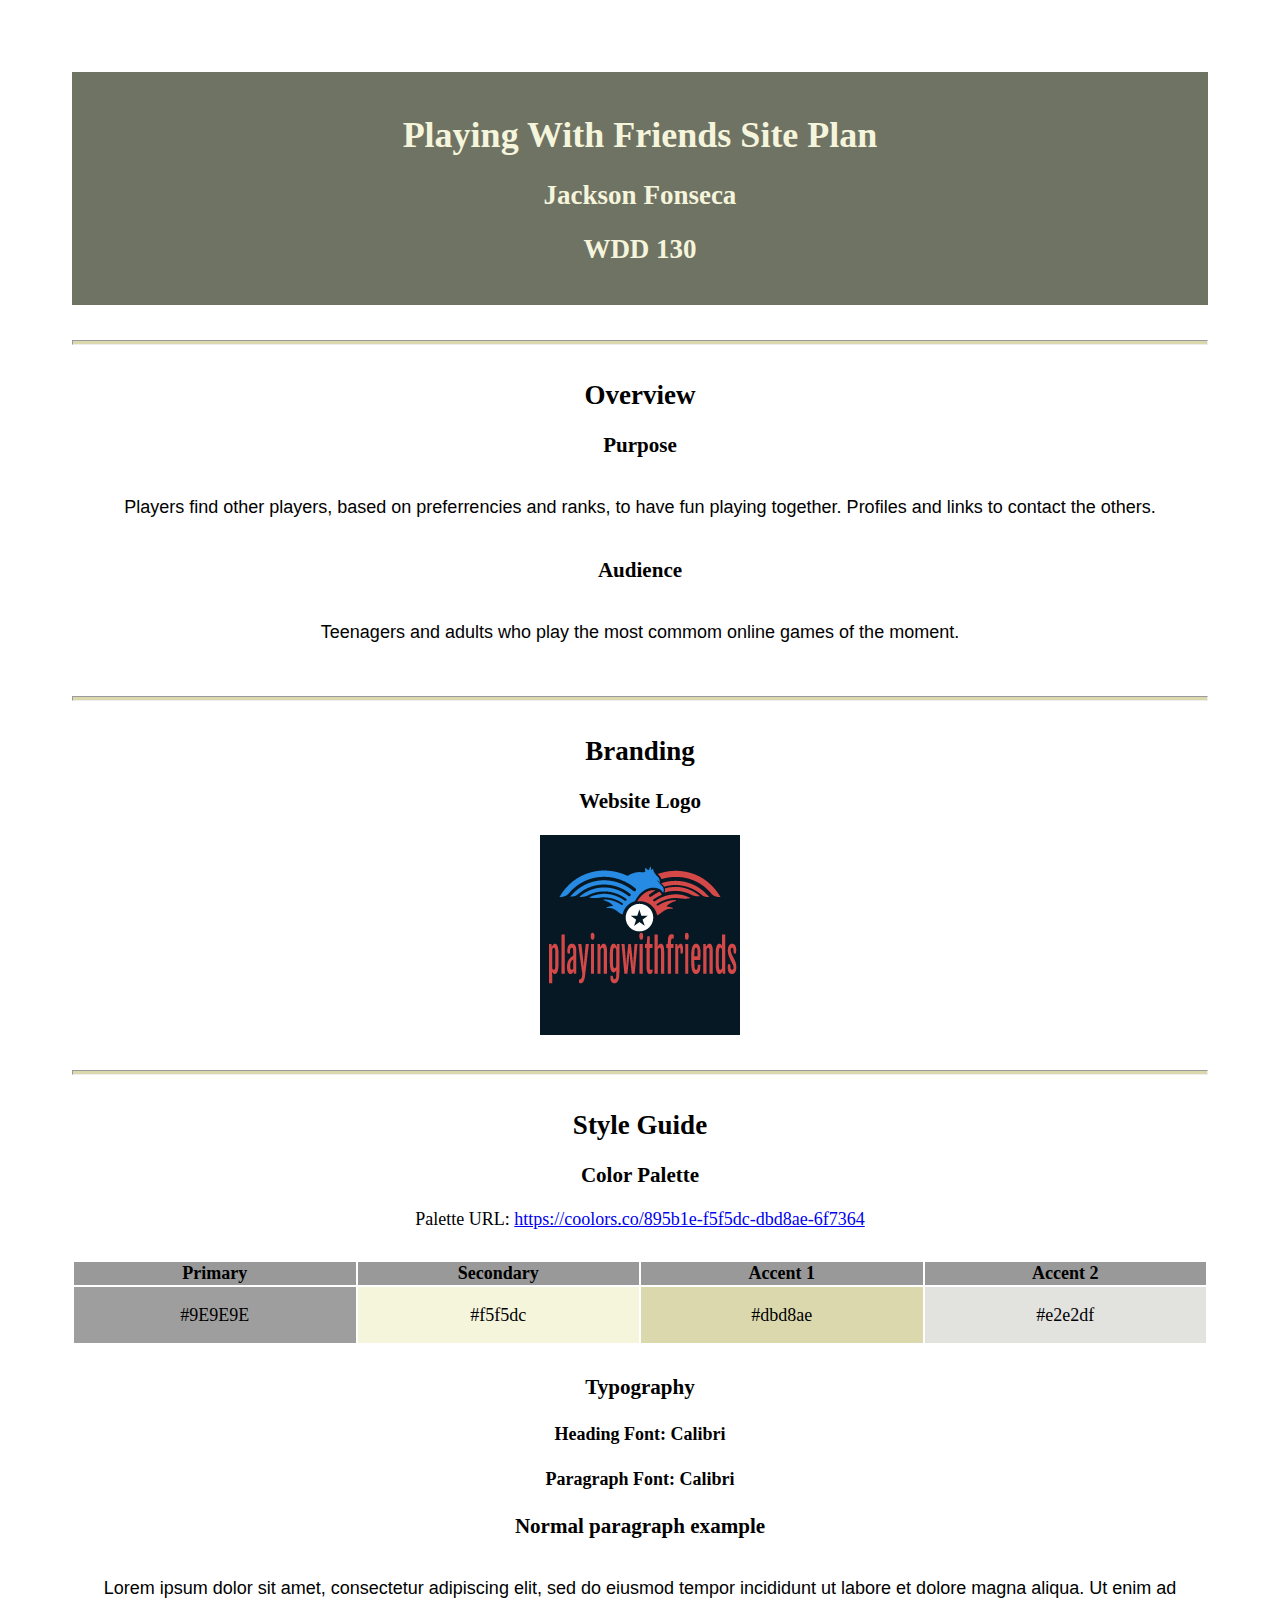
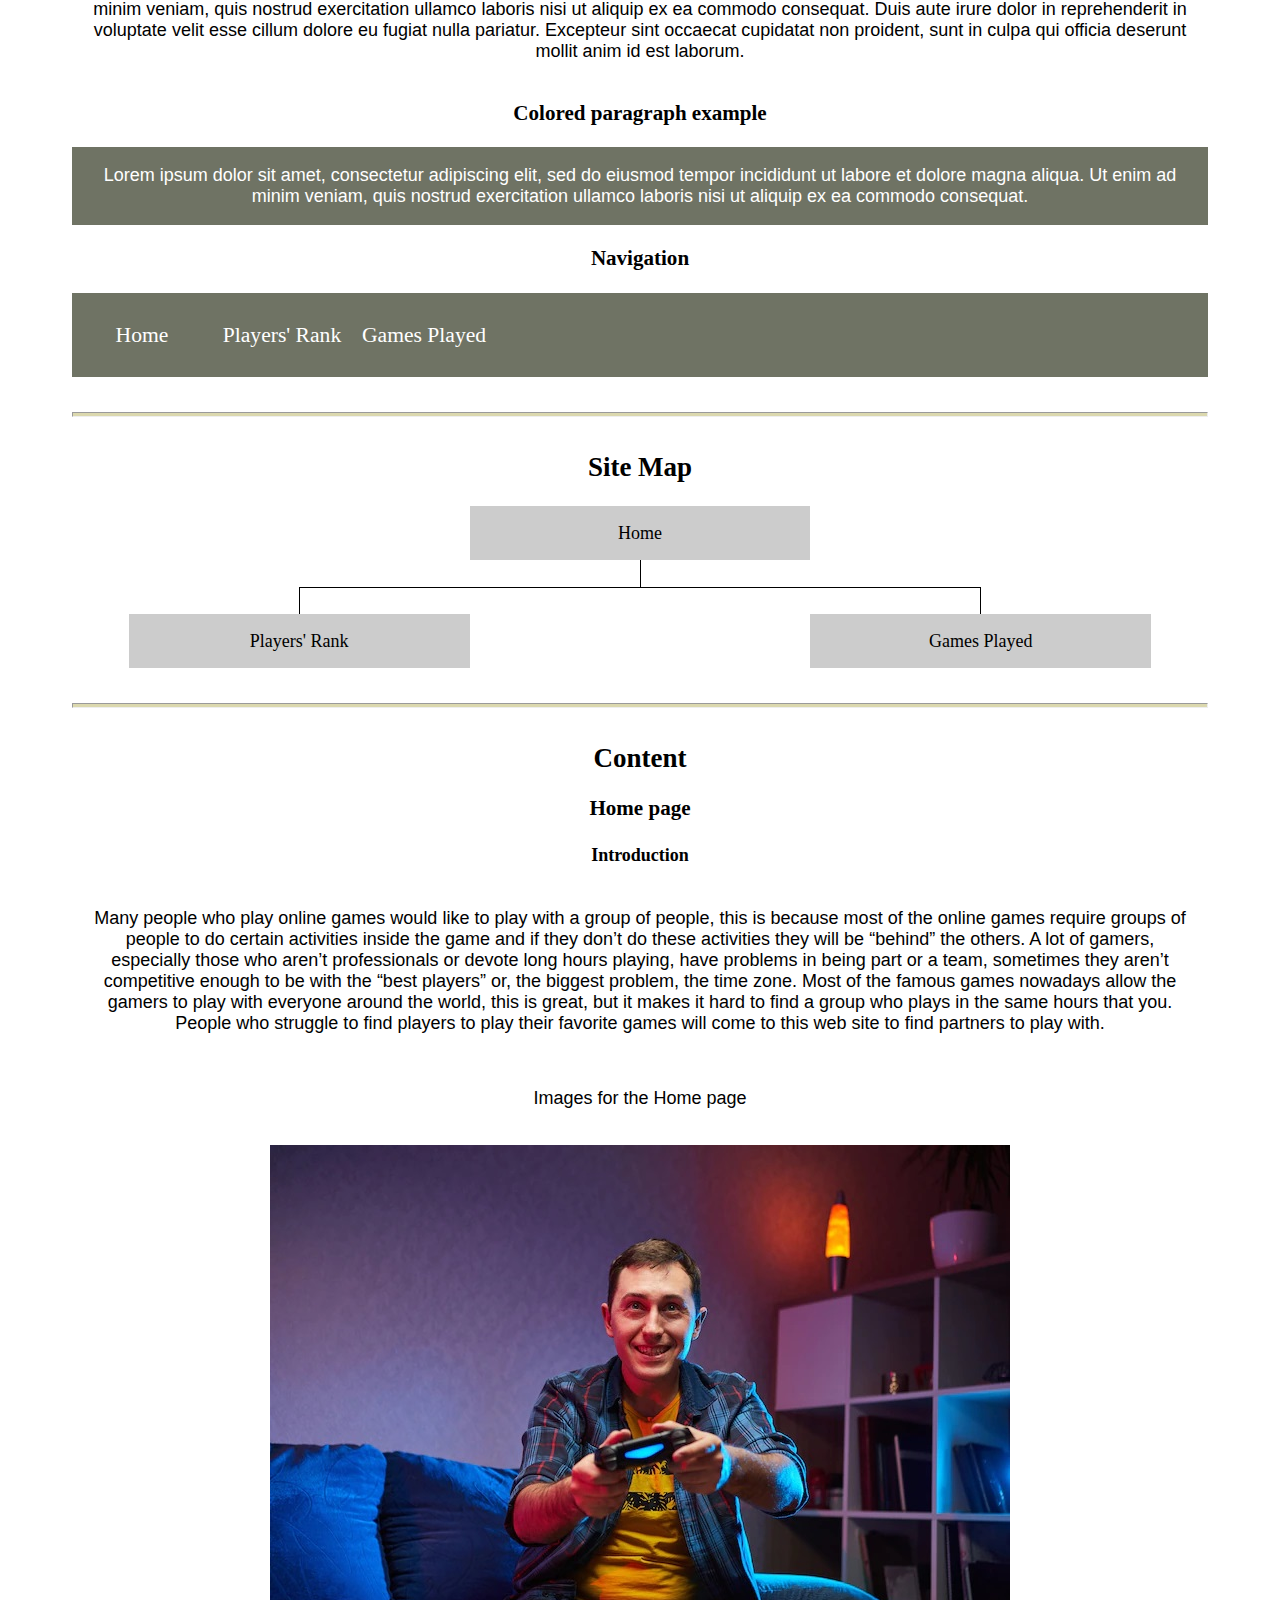
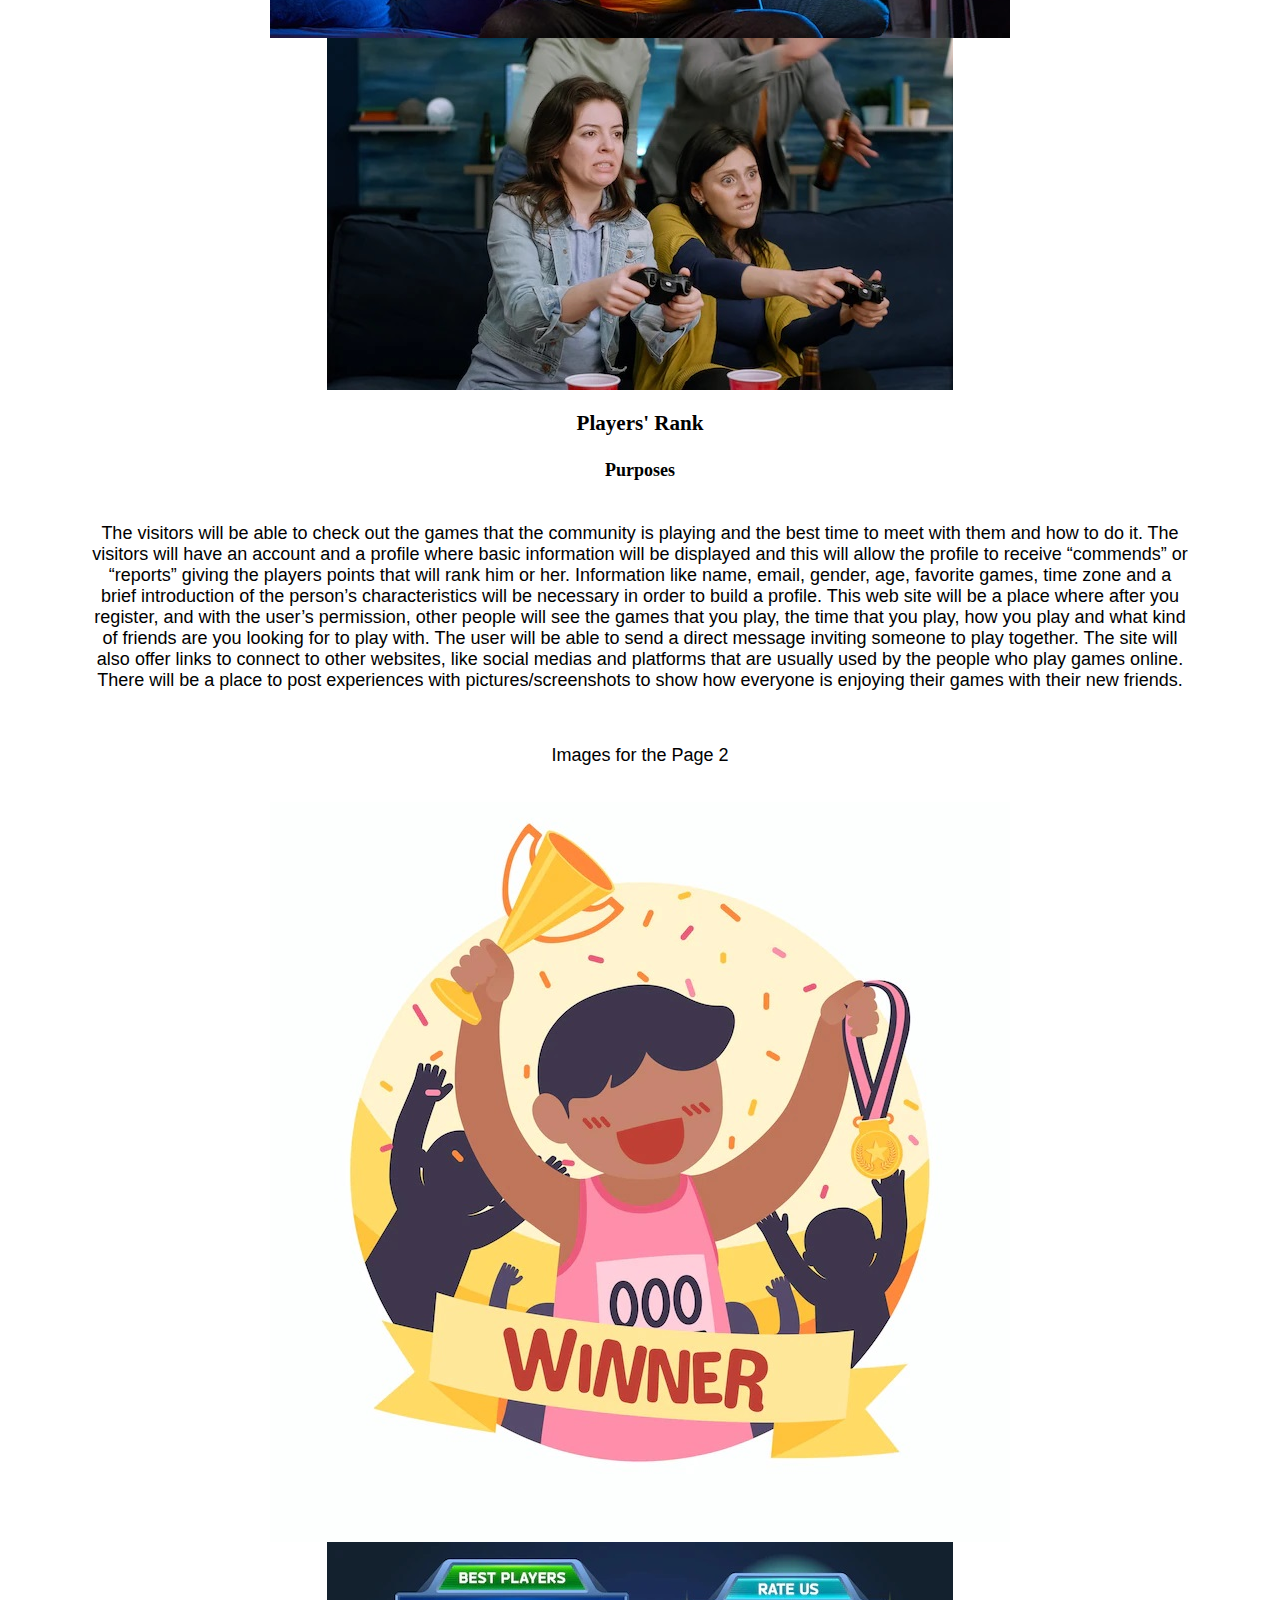
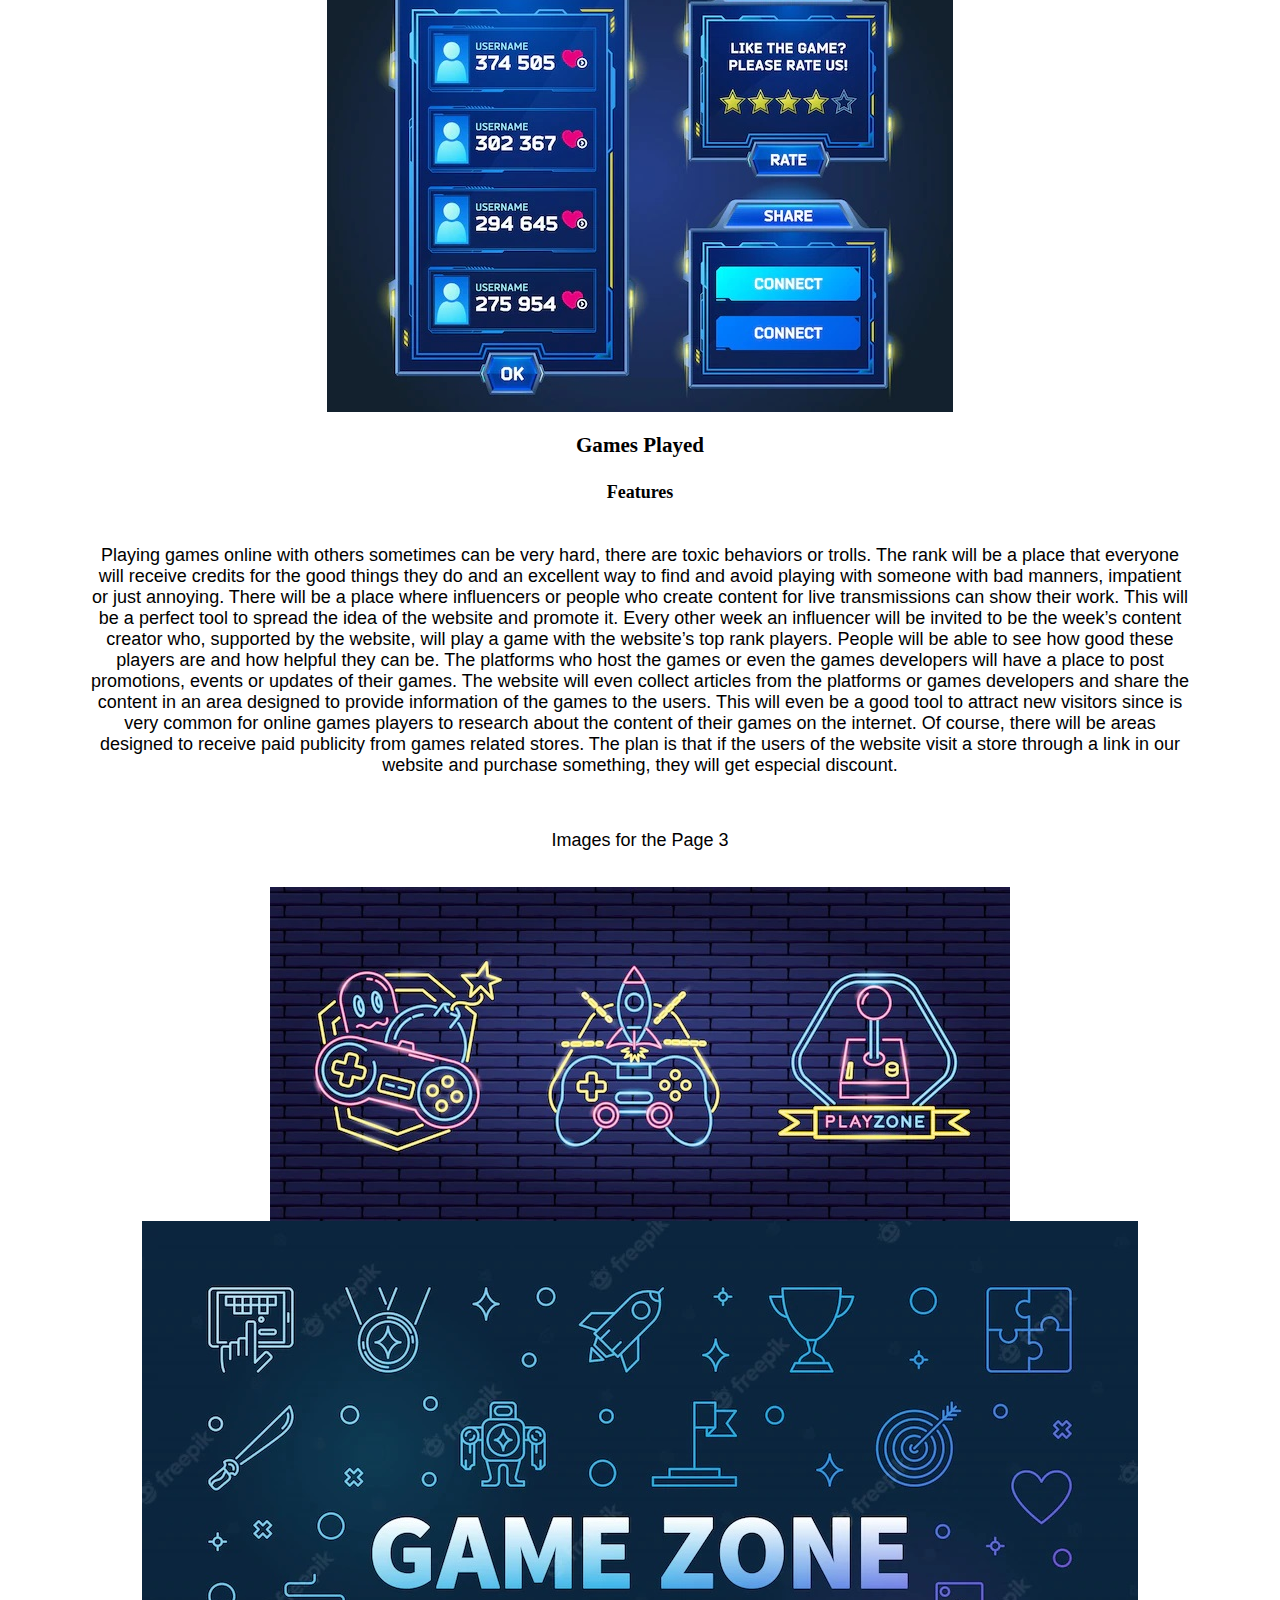
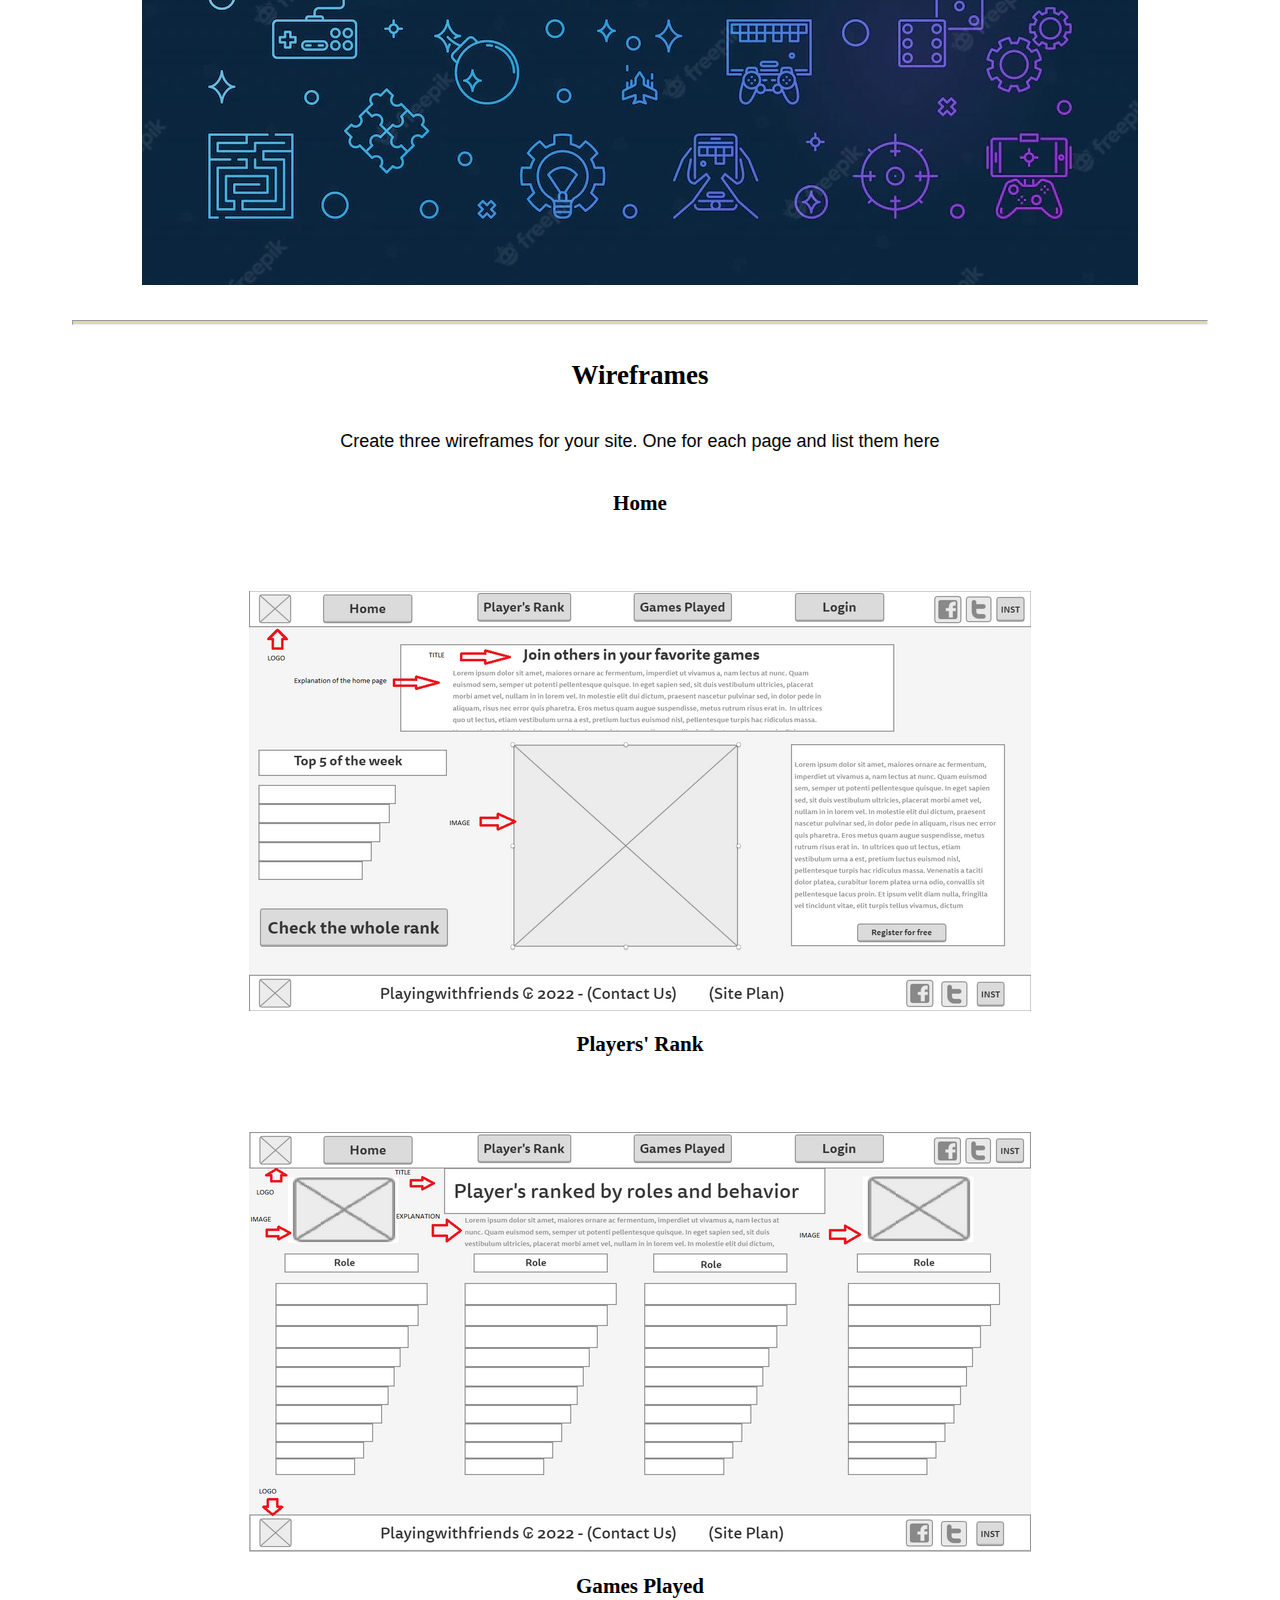
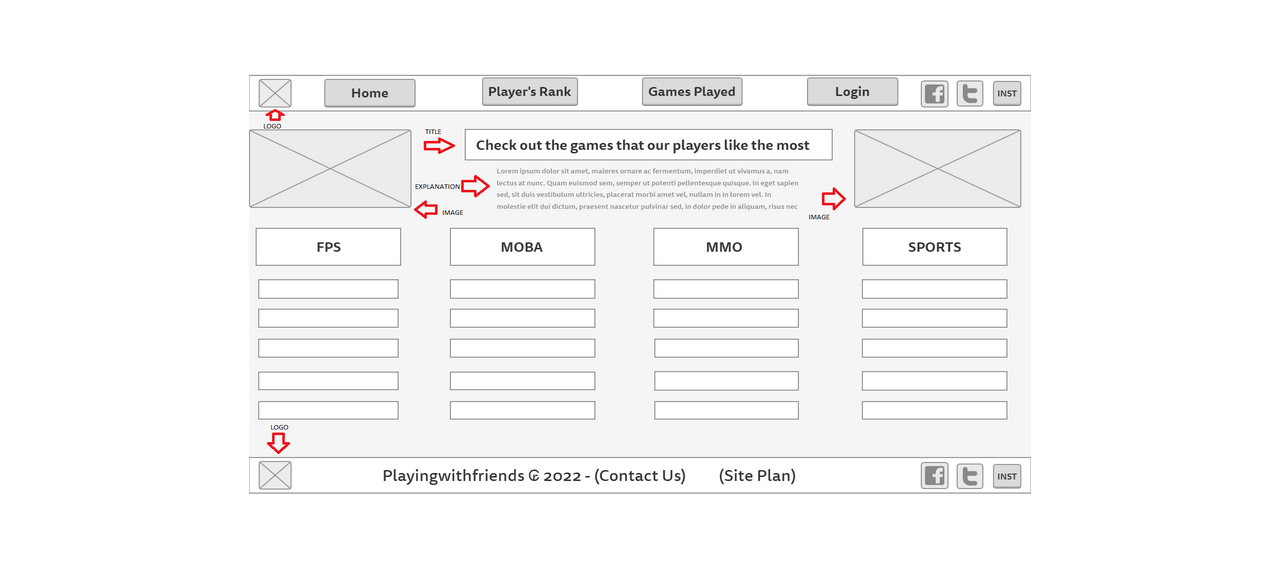
<file: index.html>
<!DOCTYPE html>
<html lang="en-us">
    
  <head>
    <meta charset="utf-8">
    <title>Site Plan</title>
    <link type="text/css" rel="stylesheet" href="styles/site-plan.css">
  </head>

  <body>
    <header>
      <h1>Playing With Friends Site Plan</h1>
      <h2>Jackson Fonseca</h2>
      <h2>WDD 130</h2>
      <!-- In the header above, add the name or your site, your name and class number. For example if you are in section 3 you would put WDD 130.03 -->
    </header>
    <main>

      <!-- ------------------------Steps 2-3------------------------------ -->
      <hr>
      <h2>Overview</h2>
      <h3>Purpose</h3>
      <p>Players find other players, based on preferrencies and ranks, to have fun playing together. Profiles and links to contact the others.</p>  <!-- change this -->


      <h3>Audience</h3>
      <p>Teenagers and adults who play the most commom online games of the moment. </p>  <!-- change this -->

      <hr>
      <h2>Branding</h2>
      <h3>Website Logo</h3>
      <!-- Replace this with some sort of logo for your site.  A logo can be as simple as the name of your site in a nice font :) -->
      <img src="images\logo.png" alt="Logo image">
      <hr>
      <h2>
        Style Guide
      </h2>

      <!-- ------------------------Steps 4-8------------------------------ -->

      <h3>
        Color Palette
      </h3>
      <!--  The colors you choose for a website are one of the most important decisions you will make. Follow the instructions on the activity in iLearn then return and replace the color codes below with the hex color codes (the 6 digit numbers that show at the bottom of each color) for the colors you have chosen below.  You should have at least 2 colors but do not have to fill in all 4 if you do not need them.  -->

      <!-- Copy and paste the URL to your finished palette below Make sure to paste it into both spots -->
      Palette URL: <a href="https://coolors.co/9e9e9e-f5f5dc-dbd8ae-e2e2df" target="_blank">https://coolors.co/895b1e-f5f5dc-dbd8ae-6f7364</a>


      <table class="colors">
        <tr><th>Primary</th><th>Secondary</th><th>Accent 1</th><th>Accent 2</th></tr>
        <!-- Replace the numbers in the boxes below with your hex color codes. Then switch to the site-plan.css file and change your colors there as well. -->
        <tr><td class="primary">#9E9E9E</td><td class="secondary">#f5f5dc</td><td class="accent1">#dbd8ae</td><td class="accent2">#e2e2df</td></tr>
      </table>

      <!-- ------------------------Step 9------------------------------ -->
 
      <h3>
        Typography
      </h3>
      <!-- Choose a font for your paragraphs (body copy) and headlines. What font(s) have you chosen? Why did you choose what you did?  Make sure to review the list of web safe fonts at W3Schools.org as a starting point.  Think also about which of your colors above you might use for background and font colors. -->

      <h4>
        Heading Font: Calibri  <!-- change this -->
      </h4>
      <h4>
        Paragraph Font: Calibri  <!-- change this -->
      </h4>
      <h3>
        Normal paragraph example
      </h3>
      <p>
        Lorem ipsum dolor sit amet, consectetur adipiscing elit, sed do eiusmod tempor incididunt ut labore et dolore magna aliqua. Ut enim ad minim veniam, quis nostrud exercitation ullamco laboris nisi ut aliquip ex ea commodo consequat. Duis aute irure dolor in reprehenderit in voluptate velit esse cillum dolore eu fugiat nulla pariatur. Excepteur sint occaecat cupidatat non proident, sunt in culpa qui officia deserunt mollit anim id est laborum.
      </p>
      <h3>
        Colored paragraph example
      </h3>
      <p class="colored">
        Lorem ipsum dolor sit amet, consectetur adipiscing elit, sed do eiusmod tempor incididunt ut labore et dolore magna aliqua. Ut enim ad minim veniam, quis nostrud exercitation ullamco laboris nisi ut aliquip ex ea commodo consequat. 
      </p>

      <!-- ------------------------Step 10------------------------------ -->

      <h3>
        Navigation
      </h3>
      <!-- Think about how you want your navigation bar to look. In the site-plan.css file change the colors to your colors to get the look you desire. --> 
      <nav>
        <a href="#">Home</a>
        <a href="#">Players' Rank</a>
        <a href="#">Games Played</a>
      </nav>
      <hr>
      <h2>
        Site Map
      </h2>
      <div class="sitemap">
        <div class="sm-home">
          Home
        </div>
        <div class="sm-page2">
          Players' Rank <!-- change this -->
        </div>
        <div class="sm-page3">
          Games Played  <!-- change this -->
        </div>

        <div class="top">
          &nbsp;
        </div>
        <div class="left">
          &nbsp;
        </div>
        <div class="right">
          &nbsp;
        </div>

      </div>

      <!-- --------Content Section -------------- -->
      <hr>
      <h2>
        Content
      </h2>
      <h3>Home page</h3>
      <h4>Introduction</h4>
      <p>
        Many people who play online games would like to play with a group of people, this is because most of the online games require groups of people to do certain activities inside the game and if they don’t do these activities they will be “behind” the others. A lot of gamers, especially those who aren’t professionals or devote long hours playing, have problems in being part or a team, sometimes they aren’t competitive enough to be with the “best players” or, the biggest problem, the time zone. Most of the famous games nowadays allow the gamers to play with everyone around the world, this is great, but it makes it hard to find a group who plays in the same hours that you. People who struggle to find players to play their favorite games will come to this web site to find partners to play with. 
      </p>
      <p>Images for the Home page</p>
        <img src="images\playhappy.jpg" alt="image of a person playing a game">
        <img src="images\playing2.jpg" alt="image of friends playing together">

      </ul>
      <h3>Players' Rank</h3>
      <h4>Purposes</h4>
      <p>
        The visitors will be able to check out the games that the community is playing and the best time to meet with them and how to do it. The visitors will have an account and a profile where basic information will be displayed and this will allow the profile to receive “commends” or “reports” giving the players points that will rank him or her. Information like name, email, gender, age, favorite games, time zone and a brief introduction of the person’s characteristics will be necessary in order to build a profile. This web site will be a place where after you register, and with the user’s permission, other people will see the games that you play, the time that you play, how you play and what kind of friends are you looking for to play with. The user will be able to send a direct message inviting someone to play together. The site will also offer links to connect to other websites, like social medias and platforms that are usually used by the people who play games online. There will be a place to post experiences with pictures/screenshots to show how everyone is enjoying their games with their new friends. 
      </p>
      <p>Images for the Page 2</p>
        <img src="images\winner.jpg" alt="image of a winner">
        <img src="images\rankofplayers.jpg" alt="image of a rank">

      </ul>
      <h3>Games Played</h3>
      <h4>Features</h4>
      <p>
        Playing games online with others sometimes can be very hard, there are toxic behaviors or trolls. The rank will be a place that everyone will receive credits for the good things they do and an excellent way to find and avoid playing with someone with bad manners, impatient or just annoying.  There will be a place where influencers or people who create content for live transmissions can show their work. This will be a perfect tool to spread the idea of the website and promote it. Every other week an influencer will be invited to be the week’s content creator who, supported by the website, will play a game with the website’s top rank players. People will be able to see how good these players are and how helpful they can be. The platforms who host the games or even the games developers will have a place to post promotions, events or updates of their games. The website will even collect articles from the platforms or games developers and share the content in an area designed to provide information of the games to the users. This will even be a good tool to attract new visitors since is very common for online games players to research about the content of their games on the internet. Of course, there will be areas designed to receive paid publicity from games related stores. The plan is that if the users of the website visit a store through a link in our website and purchase something, they will get especial discount.
      </p>
      <p>Images for the Page 3</p>
        <img src="images\gamesa.jpg" alt="image of logos of games">
        <img src="images\gamezone.jpg" alt="image for page3">

      </ul>
      <hr>
      <h2>
        Wireframes
      </h2>
      <p>
        Create three wireframes for your site. One for each page and list them here</p>

      <h3>Home</h3>
      <p>         
        
      </p>
      <img src="images/homepage.png" alt="home page wireframe">

      <h3>Players' Rank</h3>
      <p>         
        
      </p>
      <img src="images/players rank page.png" alt="page 2 wireframe">
      
      <h3>Games Played</h3>
      <p>         
        
      </p>
      <img src="images/games played.png" alt="page 3 wireframe">
    </main>
  </body>

</html>
</file>
<file: styles/site-plan.css>
/* if you are using any Google fonts change the font names below to your fonts. 
Any spaces in your font name should be replaced with a +. 
Fonts are separated by a | */

:root {
  /* change the values below to your colors from your palette */
  --primary-color: #9E9E9E;
  --secondary-color: #f5f5dc;
  --accent1-color: #dbd8ae;
  --accent2-color: #e2e2df;
  
  

  /* change the values below to your chosen font(s) */
  --heading-font: "Calibri";
  --paragraph-font: Calibri, Helvetica, sans-serif;

  /* these colors below should be chosen from among your palette colors above */
  --headline-color-on-white: black;  /* headlines on a white background */ 
  --headline-color-on-color: #f5f5dc; /* headlines on a colored background */ 
  --paragraph-color-on-white: #9E9E9E; /* paragraph text on a white background */ 
  --paragraph-color-on-color: white; /* paragraph text on a colored background */ 
  --paragraph-background-color: #6f7364;
  --nav-link-color: white;
  --nav-background-color: #6f7364;
  --nav-hover-link-color: #D44848;
  --nav-hover-background-color: #6f7364;
}


/*  Look around below...but DON'T CHANGE ANYTHING! */

body {
  max-width: 1200px;
  margin: 0 auto;
  padding: 4em;
  font-size: 18px;
  text-align: center;
}
img {
  display: block;
  margin: 0 auto;
}
h1, h2, h3, h4, h5, h6 {
  font-family: var(--heading-font);
  color: var(--headline-color-on-white);
}
h2 {
  text-align: center;
}
hr {
  height: 3px;
  margin: 35px 0;
  background: var(--accent1-color);
}
header {
  padding: 1em;
  text-align: center;
  color: var(--paragraph-color-on-color);
  background-color: var(--paragraph-background-color);
}
header > h1, header > h2 {
  color: var(--headline-color-on-color);
}

p {
  font-family: var(--paragraph-font);
  color: var(--paragraph-color);
  padding: 1em;
}
.colors {
  width: 100%;
  min-width: 350px;
  margin: 30px auto;
  text-align: center;
}
.colors th {
  background-color: #999;
}
.colors td{
  width: 25%;
  height: 3em;
}

.primary {
  background-color: var(--primary-color);
}
.secondary {
  background-color: var(--secondary-color);
}
.accent1 {
  background-color: var(--accent1-color);
}
.accent2{
  background-color: var(--accent2-color);
}

p.colored {
  background-color: var(--paragraph-background-color);
  color: var(--paragraph-color-on-color);
}

nav {
  background-color: var(--nav-background-color);
  line-height: 3em;
  text-align: center;
  font-size: 1.2em;
}
nav  {
  list-style-type: none;
  display: flex;

}
nav a {
  padding:1em;
  min-width: 120px;
  text-decoration: none;
  padding: 10px;

}
nav a:link, nav a:visited {
  color: var(--nav-link-color);
}
nav a:hover {
  color: var(--nav-hover-link-color);
  background-color: var(--nav-hover-background-color);
}

.sitemap {
  display: grid;
  justify-content: center;

  grid-template-columns: repeat(6, 15%);
  grid-template-rows: 3em 1.5em 1.5em 3em;
  grid-template-areas: ". . home home . ."
    ". . . top . ."
    ". left left right right ."
    "page2 page2 . . page3 page3";
}
.sitemap > div {

  text-align: center;

}
.sm-home {
  grid-area: home;
  background-color: #ccc;
  line-height: 3em;
}
.sm-page2 {
  grid-area: page2;
  background-color: #ccc;
  line-height: 3em;
}
.sm-page3 {
  grid-area: page3;
  background-color: #ccc;
  line-height: 3em;
}

.top {
  grid-area: top;
  border-left: 1px solid;
}

.left {
  grid-area: left;
  border-top: 1px solid;
  border-left: 1px solid;
}

.right {
  grid-area: right;
  border-top: 1px solid;
  border-right: 1px solid;
}
</file>
